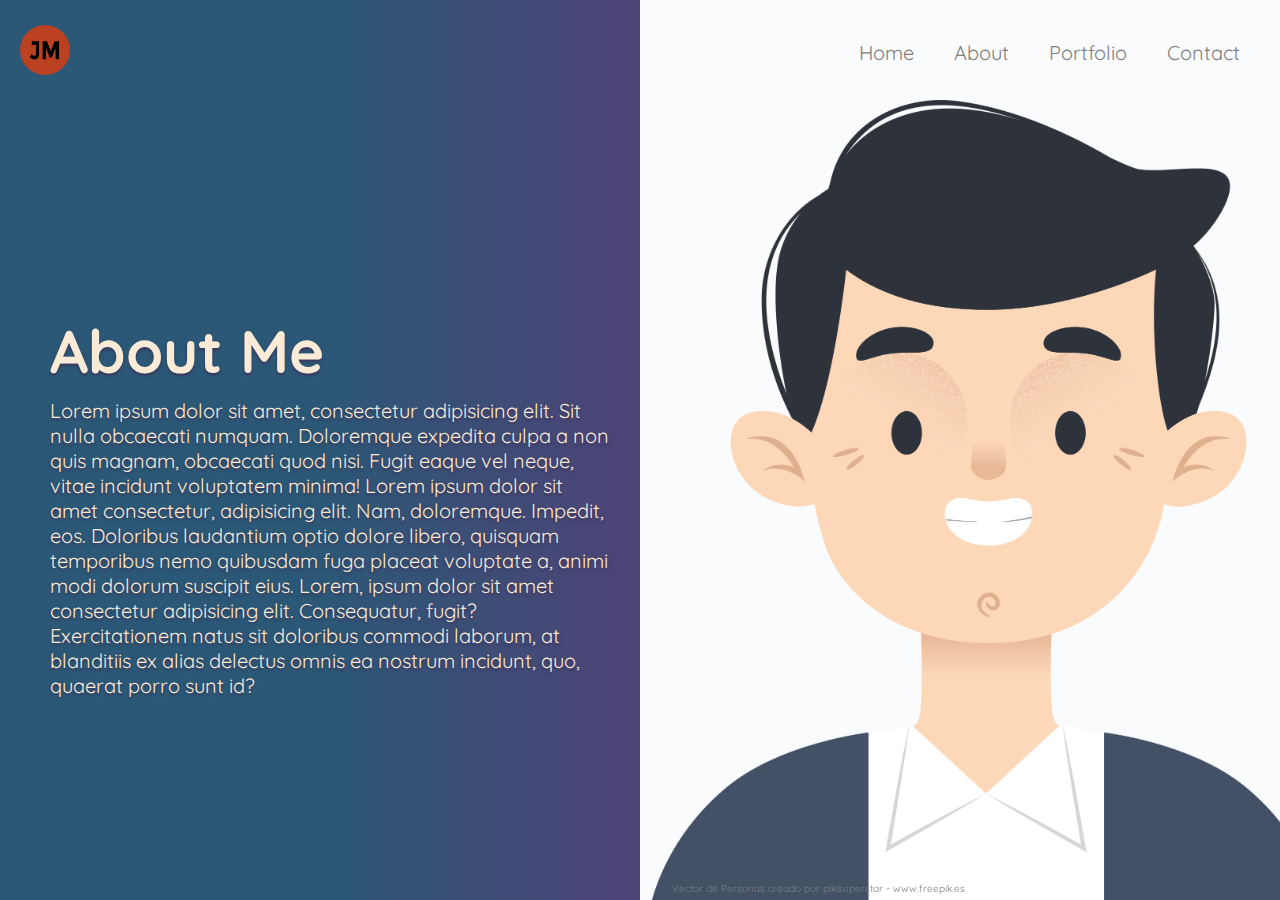
<file: about/about.html>
<!DOCTYPE html>
<html lang="en">
<head>
    <meta charset="UTF-8">
    <meta http-equiv="X-UA-Compatible" content="IE=edge">
    <meta name="viewport" content="width=device-width, initial-scale=1.0">
    <link rel="stylesheet" href="../style.css">
    <link rel="stylesheet" href="./about-styles.css">
    <link rel="preconnect" href="https://fonts.gstatic.com">
    <link href="https://fonts.googleapis.com/css2?family=Quicksand:wght@300;500;700&display=swap" rel="stylesheet"> 
    <title>About me</title>
</head>
<body>
    <header class="main-header">
        <div class="icon">
            <img src="../resources/icon2.png" alt="icon" width="50px" height="50px">
        </div>
        <nav class="main-header__list">
            <a href="../index.html">Home</a>
            <a href=".about.html">About</a>
            <a href="../portfolio/portfolio.html">Portfolio</a>
            <a href="../index.html">Contact</a>
        </nav>
    </header>

    <main class="main-container">
        <section class="main-container__content">            
            <h1>About Me</h1>
            <p>Lorem ipsum dolor sit amet, consectetur adipisicing elit. Sit nulla obcaecati numquam. Doloremque expedita culpa a non quis magnam, obcaecati quod nisi. Fugit eaque vel neque, vitae incidunt voluptatem minima!
            Lorem ipsum dolor sit amet consectetur, adipisicing elit. Nam, doloremque. Impedit, eos. Doloribus laudantium optio dolore libero, quisquam temporibus nemo quibusdam fuga placeat voluptate a, animi modi dolorum suscipit eius.
            Lorem, ipsum dolor sit amet consectetur adipisicing elit. Consequatur, fugit? Exercitationem natus sit doloribus commodi laborum, at blanditiis ex alias delectus omnis ea nostrum incidunt, quo, quaerat porro sunt id?
            </p>
        </section>
        <!-- <section>
             <p>Lorem ipsum dolor sit amet consectetur adipisicing elit. Magnam officia ullam assumenda vero ea. Non libero eos possimus vel natus, cumque nulla quos odio dignissimos, ab, quidem fugiat hic itaque!</p>
        </section> -->
        
        <div class="about-container__photo-container main-container__photo-container ">
            <a class="attribution" href='https://www.freepik.es/vectores/personas'>Vector de Personas creado por pikisuperstar - www.freepik.es</a>
        </div>
    </main>
</body>
</html>
</file>
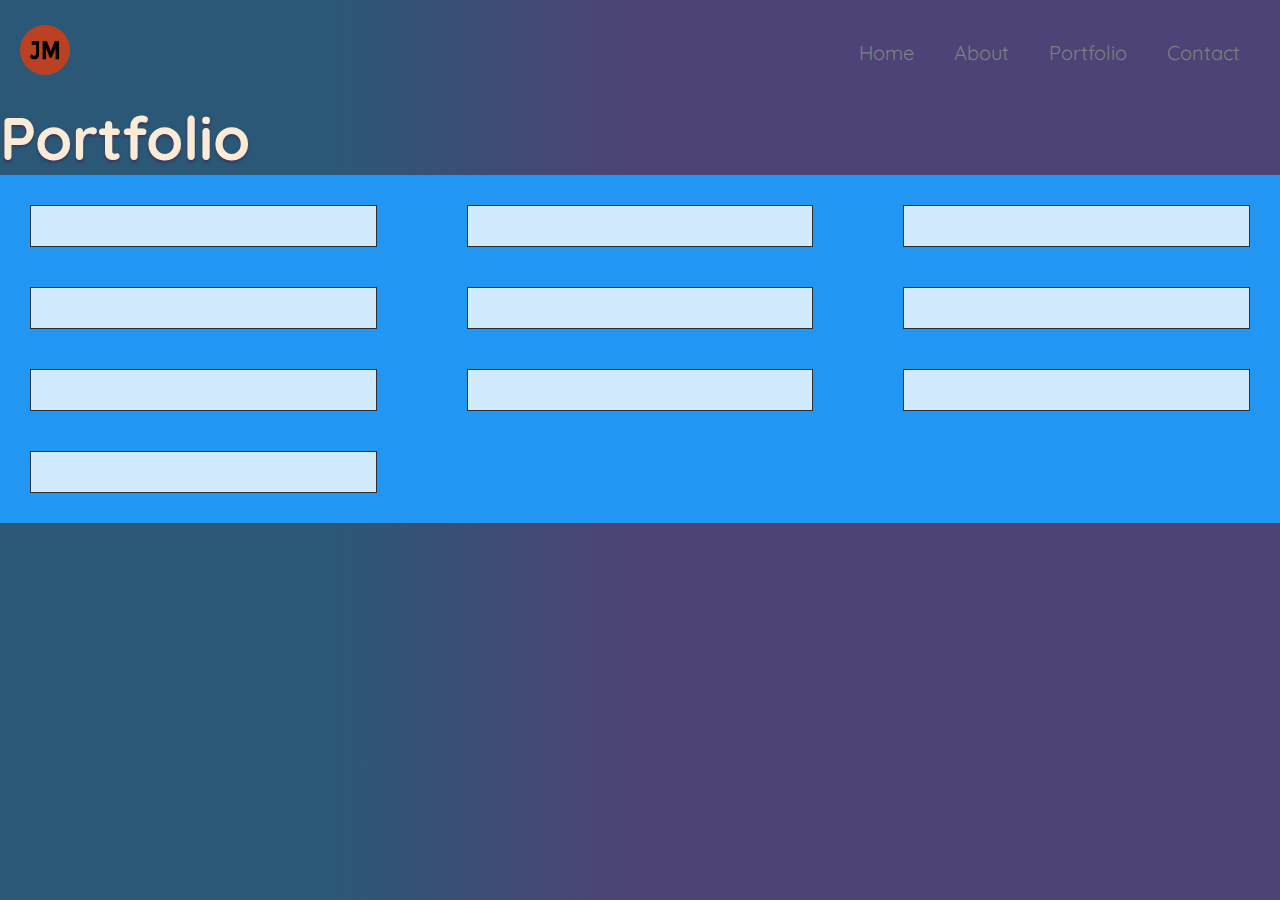
<file: portfolio/portfolio.html>
<!DOCTYPE html>
<html lang="en">
<head>
    <meta charset="UTF-8">
    <meta http-equiv="X-UA-Compatible" content="IE=edge">
    <meta name="viewport" content="width=device-width, initial-scale=1.0">
    <title>Portfolio</title>
    <link rel="stylesheet" href="../style.css">
    <link rel="stylesheet" href="./portfolio-styles.css">
    <link rel="preconnect" href="https://fonts.gstatic.com">
    <link href="https://fonts.googleapis.com/css2?family=Quicksand:wght@300;500;700&display=swap" rel="stylesheet"> 
</head>
<body class="portfolio-body">
    <header class="main-header">
        <div class="icon">
            <img src="../resources/icon2.png" alt="icon" width="50px" height="50px">
        </div>
        <nav class="main-header__list">
            <a href="../index.html">Home</a>
            <a href="../about/about.html">About</a>
            <a href="./portfolio.html">Portfolio</a>
            <a href="../index.html">Contact</a>
        </nav>
    </header>
    <h1 class="portfolio-title">Portfolio</h1>

    <main class="projects">
        <article class="project-items"></article>
        <article class="project-items"></article>
        <article class="project-items"></article>
        <article class="project-items"></article>
        <article class="project-items"></article>
        <article class="project-items"></article>
        <article class="project-items"></article>
        <article class="project-items"></article>
        <article class="project-items"></article>
        <article class="project-items"></article>
    </main>
    
</body>
</html>
</file>
<file: style.css>
* {
    margin: 0;
    padding: 0;
    box-sizing: border-box;
}


body {
    display: flex;
    flex-direction: column;
    width: 100%;
    height: 100vh;
    background-color: #0b172aff;
    color: antiquewhite;
    background: linear-gradient(90deg, #2b5876 25%, #4e4376 50%, #fafbfd 25%);
    font-family: 'Quicksand', sans-serif;
}

p {
    font-size: 20px;
    padding-right: 40px;
}

.main-header {
    display: flex;
    margin: 5px;
    padding: 5px;
    color: #808080ff;
    justify-content: space-between;
    align-items: center;
    position: sticky;
    top: 0;
}

.icon {
    display: flex;
    margin: 5px;
    padding: 5px;
    width: 50%;
}

.main-header__list {
    display: flex;
    height: 70px;
    width: 50%;
    margin: 5px;
    padding: 5px;
    list-style: none;
    justify-content: flex-end;
    font-size: 20px;
    background-color: #fafbfd;
    
}

.main-header__list > a {
    height: 30px;
    margin: 20px;
    text-decoration: none;
    color: #808080ff;
}

.main-container {
    display: flex;
    flex: 1;
    flex-direction: row;
    height: 100%;
    width: 100%;
    justify-content: space-evenly;
    align-items: center;
}

.main-container__content {
    display: flex;
    flex-direction: column;
    margin: 50px;
    margin-right: 0px;
    border-radius: 25px;
    justify-content: center;
    text-shadow: 0 2px 3px #3c335a;
    width: 48%;
}

.main-container__content > span {
    font-size: 25px;
}

.main-container__content > h1 {
    font-size: 60px;
    margin: 10px 0px 10px 0px;
}

.main-container__content > h2 {
    color: #808080ff;
    font-size: 20px;
    /* margin: 10px 0px 10px 0px; */
}

.main-container__photo-container {
    display: inline-block;
    margin: 20px;
    margin-right: 0px;
    margin-left: 0px;
    padding: 20px;
    height: 100%;
    background-image: url('./resources/2842680.jpg');
    background-size: cover;
    width: 50%;
}

.attribution {
    text-decoration: none;
    color: #808080ff;
    font-size: 10px;
    position: fixed;
    bottom: 5px;
}
</file>
<file: about/about-styles.css>
* {
    margin: 0;
    padding: 0;
    box-sizing: border-box;
}

.about-container__photo-container {
    background-image: url(./resources/bitmap.png);
}
</file>
<file: portfolio/portfolio-styles.css>
* {
    margin: 0;
    padding: 0;
    box-sizing: border-box;
}

.portfolio-body {
    background: linear-gradient(90deg, #2b5876 25%, #4e4376 50%);
    display: flex;
    flex-direction: column;
    width: 100%;
    height: 100vh;
    font-family: 'Quicksand', sans-serif;
    color: antiquewhite;
}

.portfolio-main-header {
    display: flex;
    justify-content: center;
    align-items: center;
    margin: 50px;
}

.portfolio-title {
    font-size: 60px;
    text-shadow: 0 2px 3px #3c335a;
}

.main-header__list {
    background-color: transparent;
}

.projects {
    display: grid;
    grid-template-columns: auto auto auto;
    grid-column-gap: 50px;
    background-color: #2196F3;
    padding: 10px;
}

.project-items {
    background-color: rgba(255, 255, 255, 0.8);
    border: 1px solid rgba(0, 0, 0, 0.8);
    margin: 20px;
    padding: 20px;
    font-size: 30px;
    text-align: center;
}
</file>
